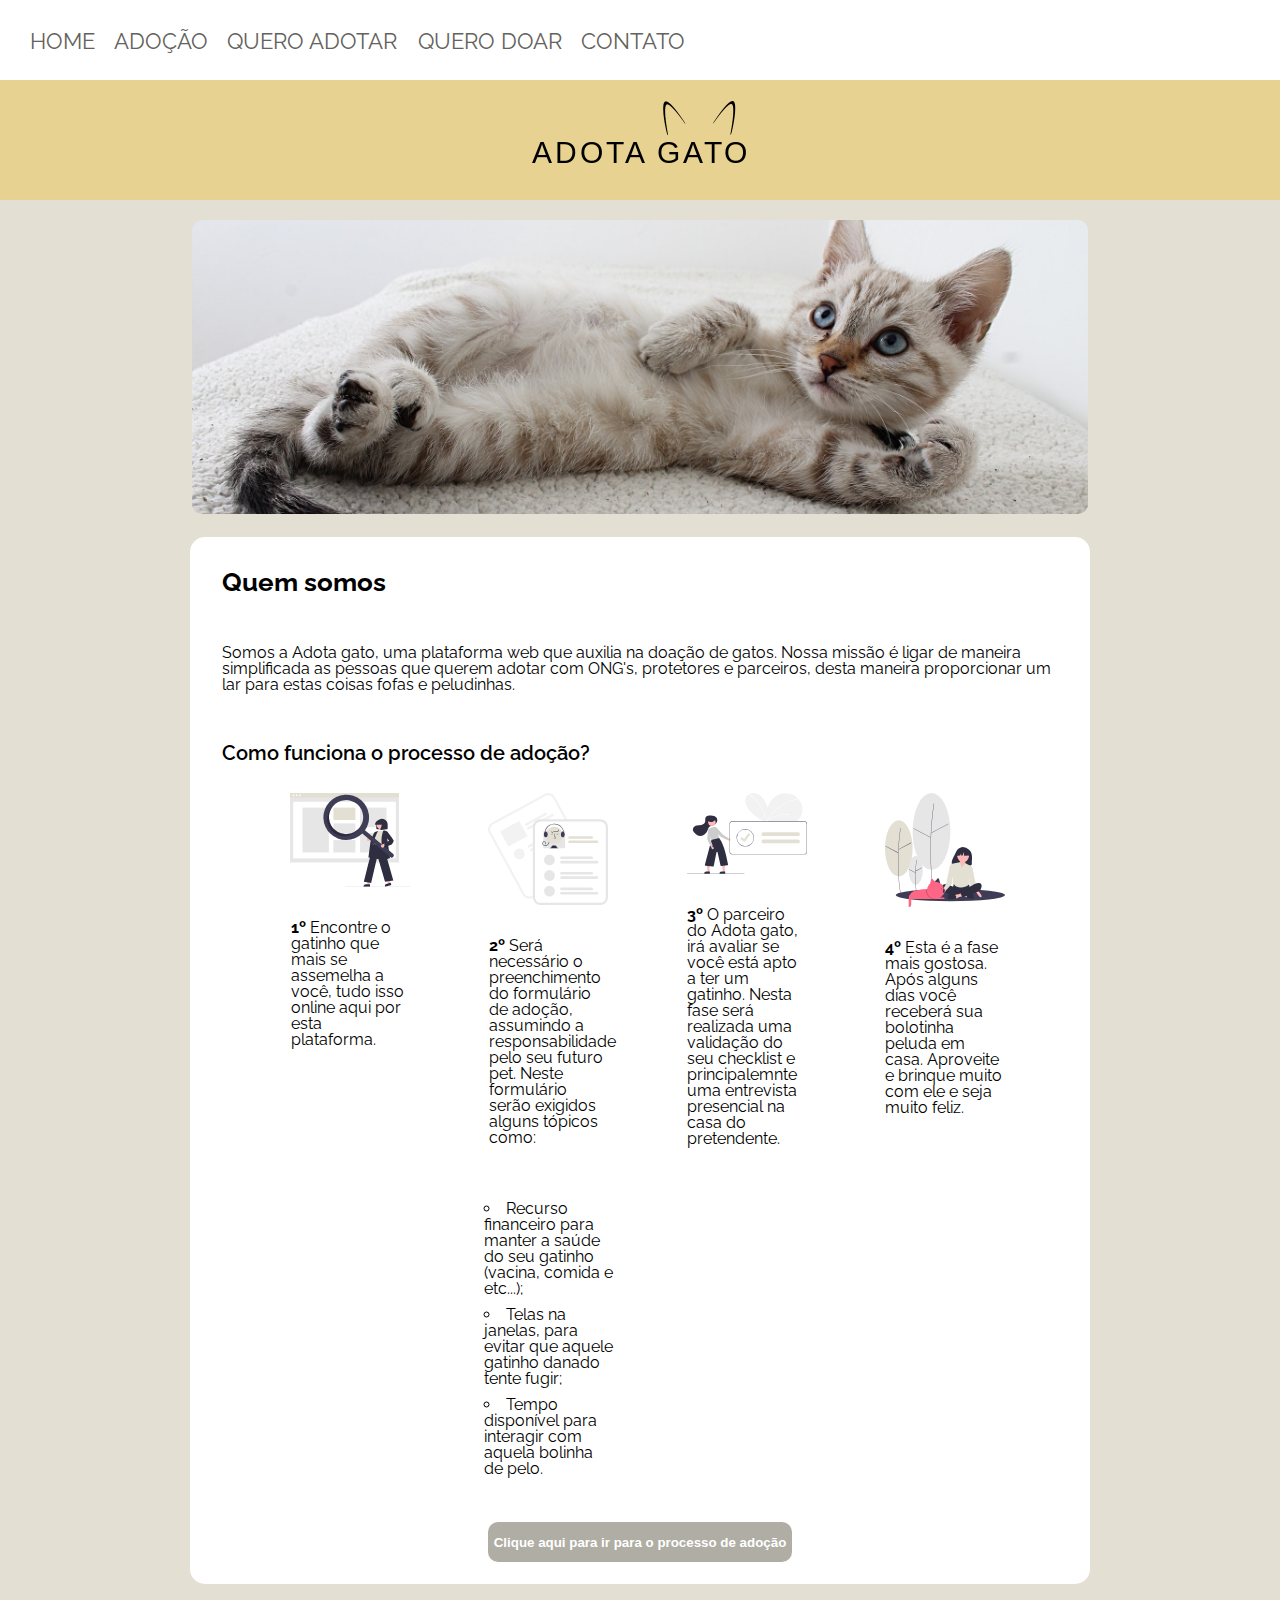
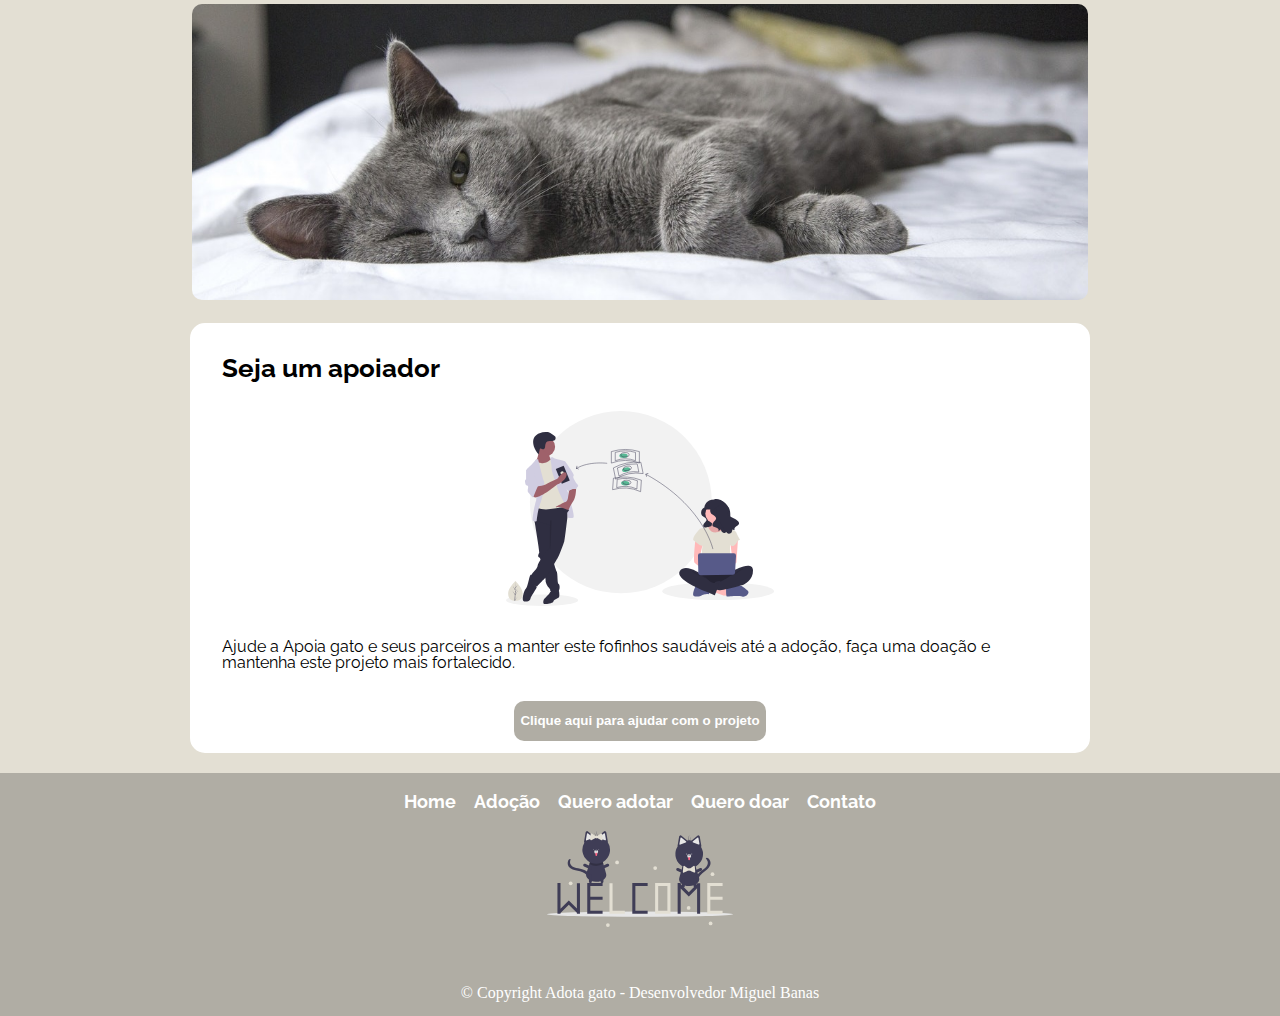
<file: index.html>
<!DOCTYPE html>
<html lang="pt-br">
  <head>
    <meta charset="UTF-8" />
    <meta http-equiv="X-UA-Compatible" content="IE=edge" />
    <meta name="viewport" content="width=device-width, initial-scale=1.0" />
    <link rel="stylesheet" href="basic.css" />
    <link rel="stylesheet" href="reset.css" />
    <link rel="stylesheet" href="principal.css" />
    <link rel="preconnect" href="https://fonts.googleapis.com" />
    <link rel="preconnect" href="https://fonts.gstatic.com" crossorigin />
    <link
      href="https://fonts.googleapis.com/css2?family=Raleway:ital,wght@0,100;0,200;0,300;0,400;0,500;0,600;0,700;0,800;0,900;1,100;1,200;1,300;1,400;1,500;1,600;1,700;1,800;1,900&display=swap"
      rel="stylesheet"
    />
    <link rel="shortcut icon" href="assets/icone.ico" type="image/x-icon">

    
    <title>Adota Gato</title>
  </head>
  <body>
    <div class="principal">
      <nav>
        <ul class="lista">
          <li class="lista-item"><a href="index.html">Home</a></li>
          <li class="lista-item"><a href="adocao.html">Adoção</a></li>
          <li class="lista-item">
            <a href="queroadotar.html">Quero adotar</a>
          </li>
          <li class="lista-item"><a href="querodoar.html">Quero doar</a></li>
          
          <li class="lista-item"><a href="contato.html">Contato</a></li>
        </ul>
      </nav>
      <header>
        <img src="assets/logo.png" alt="" />
      </header>

      <main>
        <img id="banner" src="assets/banner.jpg" alt="" />
        <div class="conteudo">
          <h2 class="conteudo-texto conteudo-titulo">Quem somos</h2>
          <p class="conteudo-texto">
            Somos a Adota gato, uma plataforma web que auxilia na doação de gatos. Nossa missão é ligar de maneira simplificada as pessoas que querem adotar com ONG's, protetores e parceiros, desta maneira proporcionar um lar para estas coisas fofas e peludinhas.
          </p>

          <h3 class="conteudo-texto conteudo-titulo-secundario">Como funciona o processo de adoção?</h3>
          <ul class="lista-processo">
              <li class="item">
                  <img class="processo" src="assets/busca.svg" alt="">
                <p class="conteudo-texto"><strong>1º</strong> Encontre o gatinho que mais se assemelha a você, tudo isso online aqui por esta plataforma.</p>
            </li>
            <li class="item">
                <img class="processo" src="assets/formulario.svg" alt="">
                <p class="conteudo-texto"><strong>2º</strong> Será necessário o preenchimento do formulário de adoção, assumindo a responsabilidade pelo seu futuro pet. Neste formulário serão exigidos alguns tópicos como:
                    <ul class="conteudo-texto-lista">
                        <li>Recurso financeiro para manter a saúde do seu gatinho (vacina, comida e etc...);</li>
                        <li>Telas na janelas, para evitar que aquele gatinho danado tente fugir;</li>
                        <li>Tempo disponível para interagir com aquela bolinha de pelo.</li>
                    </ul>
                </p>
            </li>
            <li class="item">
                <img class="processo" src="assets/checklist.svg" alt="">
                <p class="conteudo-texto"><strong>3º</strong> O parceiro do Adota gato, irá avaliar se você está apto a ter um gatinho. Nesta fase será realizada uma validação do seu checklist e principalemnte uma entrevista presencial na casa do pretendente.</p>
            </li>
            <li class="item">
                <img class="processo" src="assets/aproveite.svg" alt="">
                <p class="conteudo-texto"><strong>4º</strong> Esta é a fase mais gostosa. Após alguns dias você receberá sua bolotinha peluda em casa. Aproveite e brinque muito com ele e seja muito feliz.</p>
            </li >

          </ul>
          <button id="btn-adocao"><a id="link-adocao" href="queroadotar.html">Clique aqui para ir para o processo de adoção</a></button>
        </div>
        <img id="banner2" src="assets/banner2.jpg" alt="">

        <div class="conteudo2">
            <h2 class="conteudo-texto conteudo-titulo">Seja um apoiador</h2>
            <img id="apoiador" src="assets/apoiador.svg" alt="">
          <p class="conteudo-texto">
            Ajude a Apoia gato e seus parceiros a manter este fofinhos saudáveis até a adoção, faça uma doação e mantenha este projeto mais fortalecido.
          </p>
          <button id="ajuda-financeira" ><a href="https://www.paypal.com/br/home" target="_blank">Clique aqui para ajudar com o projeto</a></button>
        </div>
      </main>

      <footer>
         <ul class="rodape">
                          <li class="rodape-lista">
                 <ul>
                     <li><a href="index.html">Home</a></li>
                     <li><a href="adocao.html">Adoção</a></li>
                     <li><a href="queroadotar.html">Quero adotar</a></li>
                     <li><a href="querodoar.html">Quero doar</a></li>                    
                     <li><a href="contato.html">Contato</a></li>
                 </ul>
             </li>
             <li class="rodape-lista"> <img class="rodape-imagem" src="assets/rodape.svg" alt=""></li>
         </ul>
        <p>&copy; Copyright Adota gato - Desenvolvedor Miguel Banas</p>
      </footer>
    </div>
  </body>
</html>
</file>
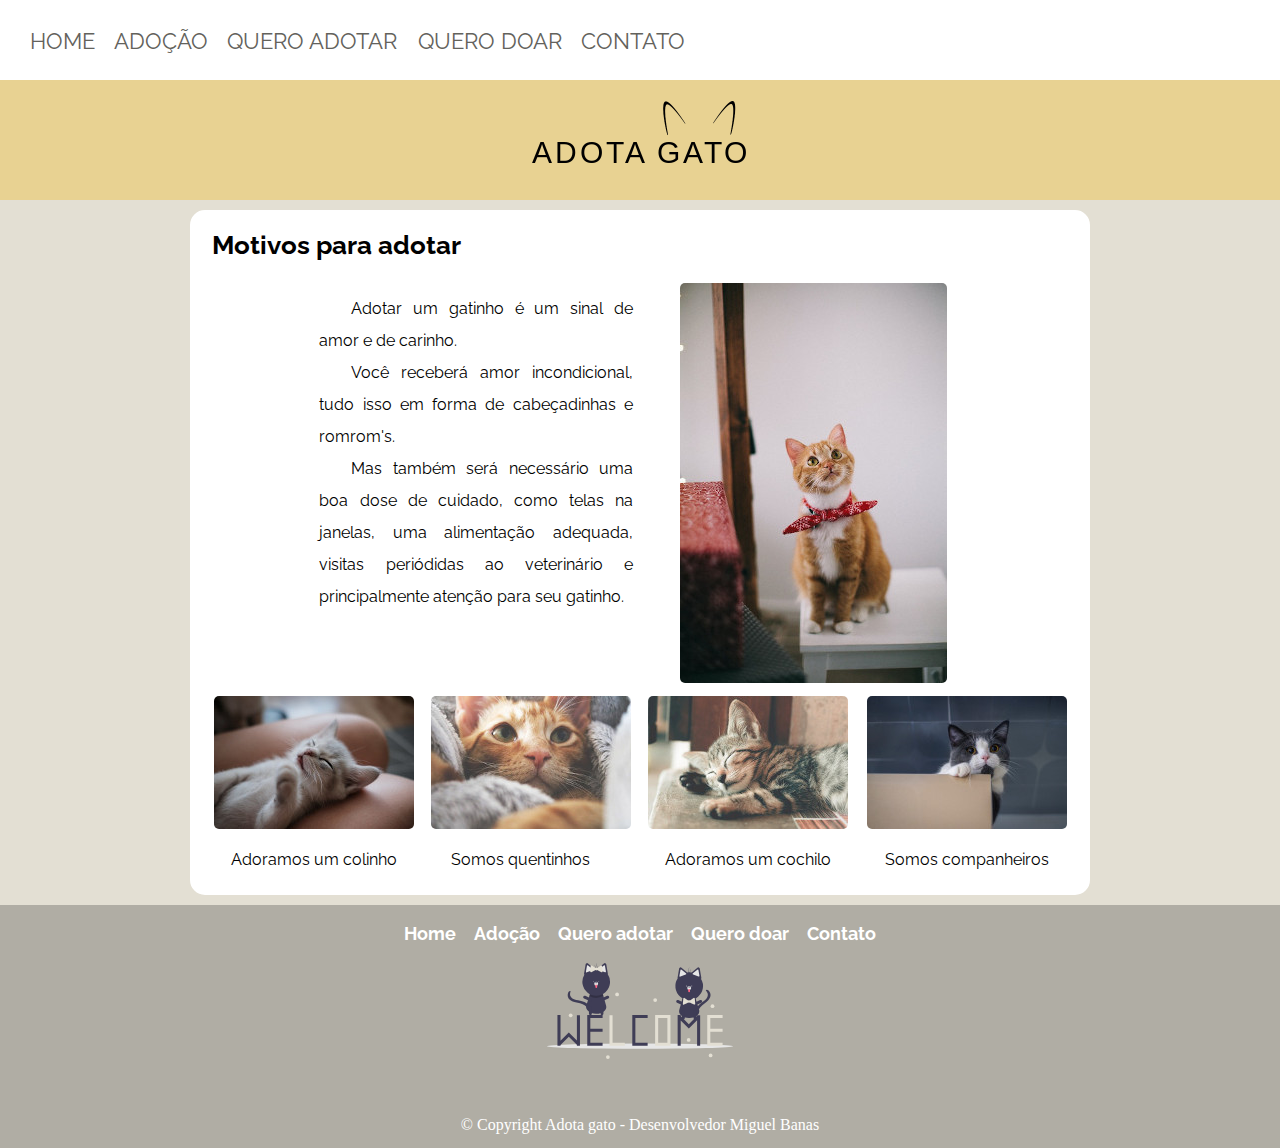
<file: adocao.html>
<!DOCTYPE html>
<html lang="pt-br">
  <head>
    <meta charset="UTF-8" />
    <meta http-equiv="X-UA-Compatible" content="IE=edge" />
    <meta name="viewport" content="width=device-width, initial-scale=1.0" />
    <link rel="stylesheet" href="basic.css" />
    <link rel="stylesheet" href="reset.css" />
    <link rel="stylesheet" href="adocao.css" />
    <link rel="preconnect" href="https://fonts.googleapis.com" />
    <link rel="preconnect" href="https://fonts.gstatic.com" crossorigin />
    <link
      href="https://fonts.googleapis.com/css2?family=Raleway:ital,wght@0,100;0,200;0,300;0,400;0,500;0,600;0,700;0,800;0,900;1,100;1,200;1,300;1,400;1,500;1,600;1,700;1,800;1,900&display=swap"
      rel="stylesheet"
    />
    <link rel="shortcut icon" href="assets/icone.ico" type="image/x-icon">
    <title>Adota Gato</title>
  </head>
  <body>
    <div class="principal">
      <nav>
        <ul class="lista">
          <li class="lista-item"><a href="index.html">Home</a></li>
          <li class="lista-item"><a href="adocao.html">Adoção</a></li>
          <li class="lista-item">
            <a href="queroadotar.html">Quero adotar</a>
          </li>
          <li class="lista-item"><a href="querodoar.html">Quero doar</a></li>
          
          <li class="lista-item"><a href="contato.html">Contato</a></li>
        </ul>
      </nav>
      <header>
        <img src="assets/logo.png" alt="" />
      </header>

      <main>
        <div class="conteudo">
          <h2 class="conteudo-texto conteudo-titulo">Motivos para adotar</h2>
          <div class="conteudo2">
            <ul>
              <li class="conteudo-texto2">
                <p>Adotar um gatinho é um sinal de amor e de carinho.</p> 
                <p>Você receberá amor incondicional, tudo isso em forma de cabeçadinhas e romrom's.</p>
              <p>Mas também será necessário uma boa dose de cuidado, como telas na janelas, uma alimentação adequada, visitas periódidas ao veterinário e principalmente atenção para seu gatinho. </p></li>
              <li><img src="assets/adocao5.jpg" alt=""></li>
            </ul>

          </div>
          <div class="conteudo1">
            <ul>
              <li>
                <img src="assets/adocao1.jpg" alt="">
                <p class="conteudo-texto">Adoramos um colinho</p>
              </li>
              <li>
                <img src="assets/adocao2.jpg" alt="">
                <p class="conteudo-texto">Somos quentinhos</p>
              </li>
              <li>
                <img src="assets/adocao3.jpg" alt="">
                <p class="conteudo-texto">Adoramos um cochilo</p>
              </li>
              <li>
                <img src="assets/adocao4.jpg" alt="">
                <p class="conteudo-texto">Somos companheiros</p>
              </li>
              
            </ul>
          </div>
          
        </div>
      </main>

      <footer>
        <ul class="rodape">
                         <li class="rodape-lista">
                <ul>
                    <li><a href="index.html">Home</a></li>
                    <li><a href="adocao.html">Adoção</a></li>
                    <li><a href="queroadotar.html">Quero adotar</a></li>
                    <li><a href="querodoar.html">Quero doar</a></li>
                    
                    <li><a href="contato.html">Contato</a></li>
                </ul>
            </li>
            <li class="rodape-lista"> <img class="rodape-imagem" src="assets/rodape.svg" alt=""></li>
        </ul>
       <p>&copy; Copyright Adota gato - Desenvolvedor Miguel Banas</p>
     </footer>
    </div>
  </body>
</html>
</file>
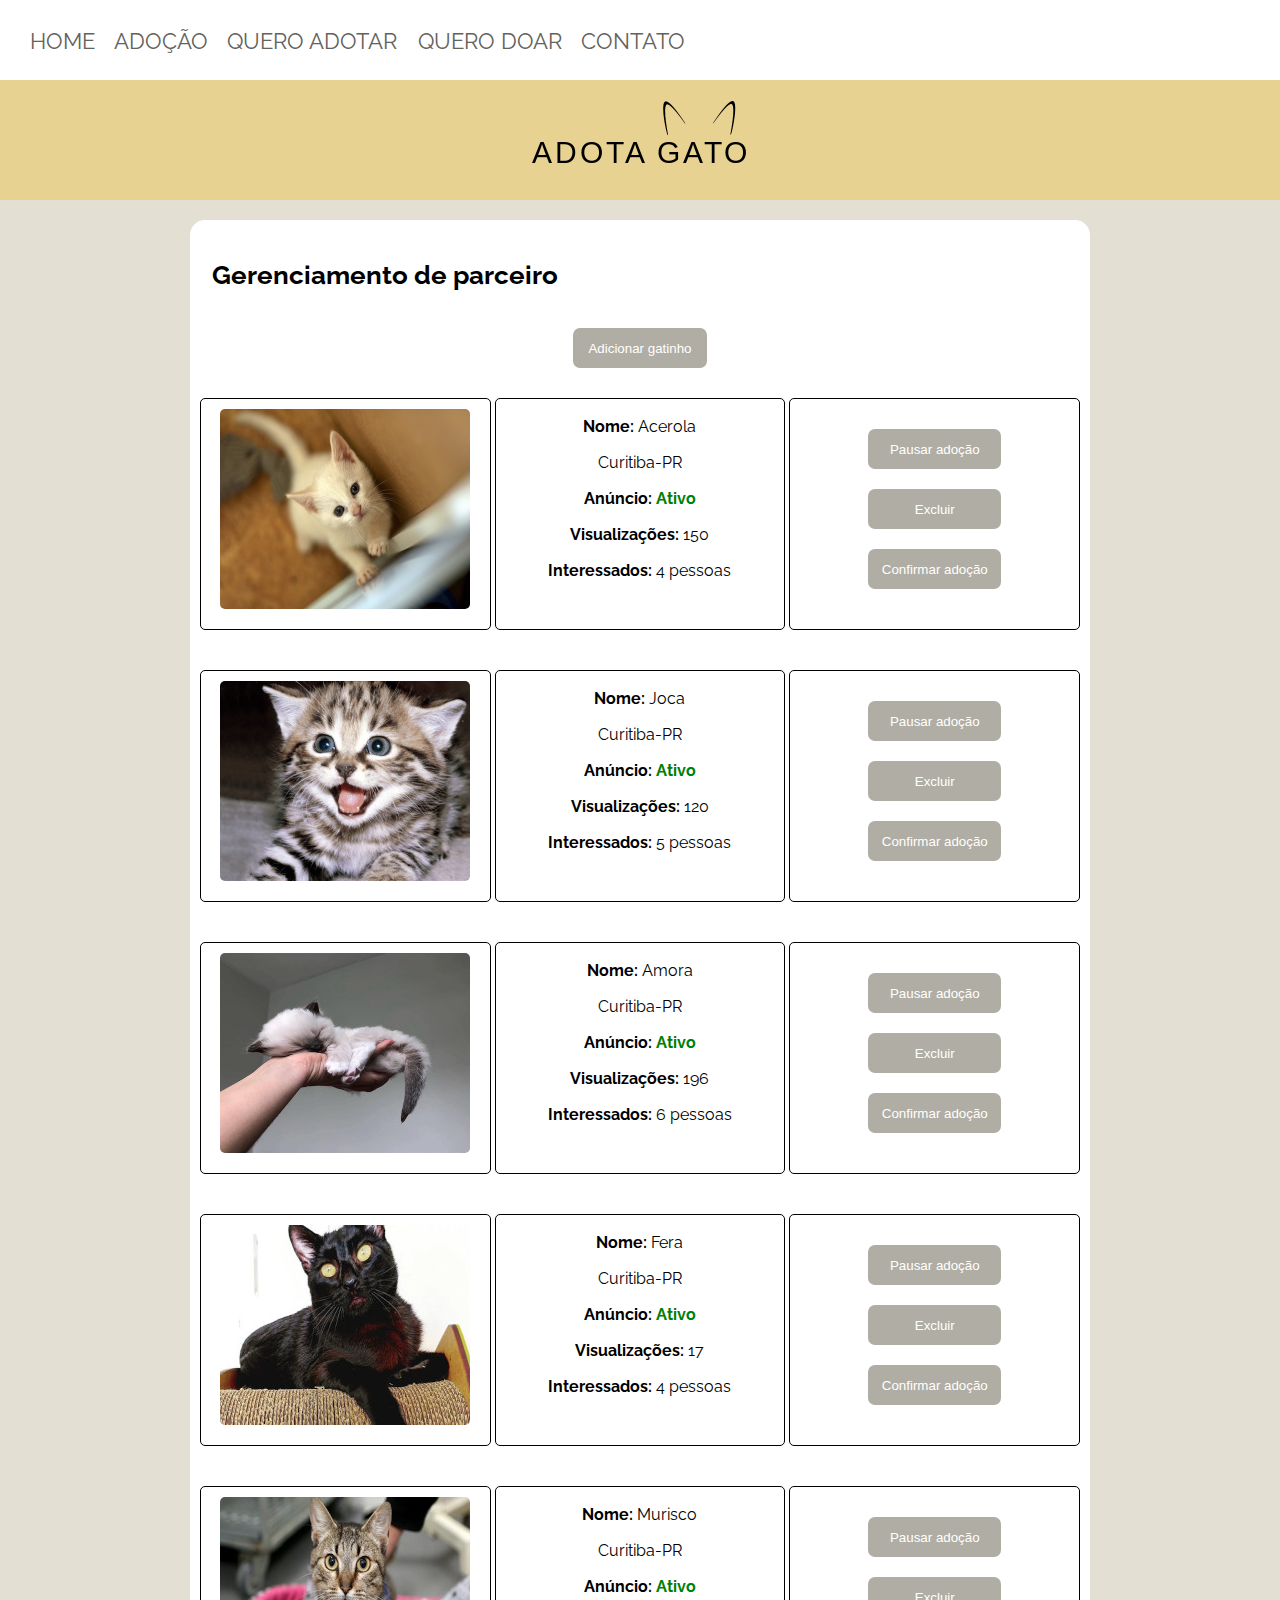
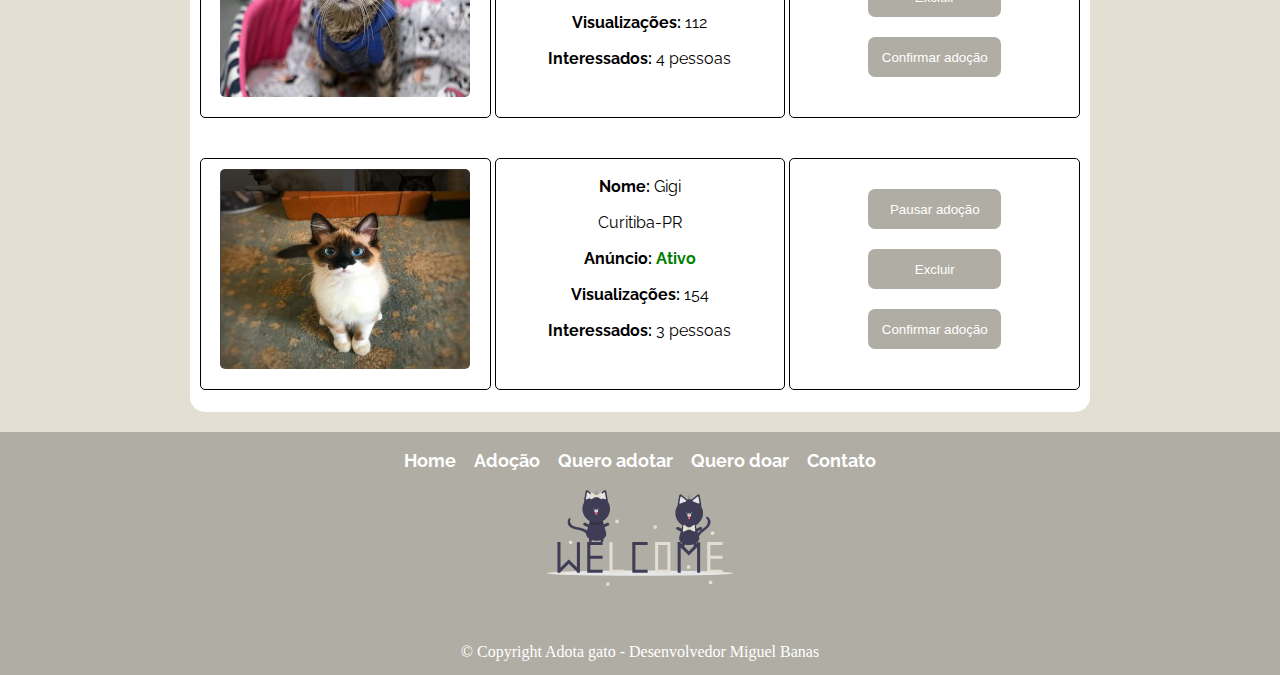
<file: cadastro.html>
<!DOCTYPE html>
<html lang="pt-br">
  <head>
    <meta charset="UTF-8" />
    <meta http-equiv="X-UA-Compatible" content="IE=edge" />
    <meta name="viewport" content="width=device-width, initial-scale=1.0" />
    <link rel="stylesheet" href="basic.css" />
    <link rel="stylesheet" href="reset.css" />
    <link rel="stylesheet" href="cadastro.css" />
    <link rel="preconnect" href="https://fonts.googleapis.com" />
    <link rel="preconnect" href="https://fonts.gstatic.com" crossorigin />
    <link
      href="https://fonts.googleapis.com/css2?family=Raleway:ital,wght@0,100;0,200;0,300;0,400;0,500;0,600;0,700;0,800;0,900;1,100;1,200;1,300;1,400;1,500;1,600;1,700;1,800;1,900&display=swap"
      rel="stylesheet"
    />
    <link rel="shortcut icon" href="assets/icone.ico" type="image/x-icon">
    <title>Adota Gato</title>
  </head>
  <body>
    <div class="principal">
      <nav>
        <ul class="lista">
          <li class="lista-item"><a href="index.html">Home</a></li>
          <li class="lista-item"><a href="adocao.html">Adoção</a></li>
          <li class="lista-item">
            <a href="queroadotar.html">Quero adotar</a>
          </li>
          <li class="lista-item"><a href="querodoar.html">Quero doar</a></li>
          
          <li class="lista-item"><a href="contato.html">Contato</a></li>
        </ul>
      </nav>
      <header>
        <img src="assets/logo.png" alt="" />
      </header>

      <main>
        <div class="conteudo">
            <h2 class="conteudo-texto conteudo-titulo">Gerenciamento de parceiro</h2>
            <section class="dados-gatinhos">
                <button>Adicionar gatinho</button>
                <ul>
                    <li><img src="assets/gatinhos/1.jpg" alt=""></li>
                    <li> <p class="dados-texto"><strong>Nome:</strong> Acerola</p>
                        <p class="dados-texto">Curitiba-PR</p>
                    <p class="dados-texto"><strong>Anúncio:</strong> <strong class="ativo">Ativo</strong></p>
                    <p class="dados-texto"><strong>Visualizações:</strong> 150</p>
                    <p class="dados-texto"><strong>Interessados:</strong> 4 pessoas</p>
                </li>
                    
                    <li>
                        <button>Pausar adoção</button>
                        <button>Excluir</button>
                        <button>Confirmar adoção</button>
                    </li>
                </ul>
                <ul>
                    <li><img src="assets/gatinhos/2.jpg" alt=""></li>
                    <li> <p class="dados-texto"><strong>Nome:</strong> Joca</p>
                        <p class="dados-texto">Curitiba-PR</p>
                    <p class="dados-texto"><strong>Anúncio:</strong> <strong class="ativo">Ativo</strong></p>
                    <p class="dados-texto"><strong>Visualizações:</strong> 120</p>
                    <p class="dados-texto"><strong>Interessados:</strong> 5 pessoas</p>
                </li>
                    
                    <li>
                        <button>Pausar adoção</button>
                        <button>Excluir</button>
                        <button>Confirmar adoção</button>
                    </li>
                </ul>
                <ul>
                    <li><img src="assets/gatinhos/3.png" alt=""></li>
                    <li> <p class="dados-texto"><strong>Nome:</strong> Amora</p>
                        <p class="dados-texto">Curitiba-PR</p>
                    <p class="dados-texto"><strong>Anúncio:</strong> <strong class="ativo">Ativo</strong></p>
                    <p class="dados-texto"><strong>Visualizações:</strong> 196</p>
                    <p class="dados-texto"><strong>Interessados:</strong> 6 pessoas</p>
                </li>
                    
                    <li>
                        <button>Pausar adoção</button>
                        <button>Excluir</button>
                        <button>Confirmar adoção</button>
                    </li>
                </ul>
                <ul>
                    <li><img src="assets/gatinhos/4.jpg" alt=""></li>
                    <li> <p class="dados-texto"><strong>Nome:</strong> Fera</p>
                        <p class="dados-texto">Curitiba-PR</p>
                    <p class="dados-texto"><strong>Anúncio:</strong> <strong class="ativo">Ativo</strong></p>
                    <p class="dados-texto"><strong>Visualizações:</strong> 17</p>
                    <p class="dados-texto"><strong>Interessados:</strong> 4 pessoas</p>
                </li>
                    
                    <li>
                        <button>Pausar adoção</button>
                        <button>Excluir</button>
                        <button>Confirmar adoção</button>
                    </li>
                </ul>
                <ul>
                    <li><img src="assets/gatinhos/5.jpg" alt=""></li>
                    <li> <p class="dados-texto"><strong>Nome:</strong> Murisco</p>
                        <p class="dados-texto">Curitiba-PR</p>
                    <p class="dados-texto"><strong>Anúncio:</strong> <strong class="ativo">Ativo</strong></p>
                    <p class="dados-texto"><strong>Visualizações:</strong> 112</p>
                    <p class="dados-texto"><strong>Interessados:</strong> 4 pessoas</p>
                </li>
                    
                    <li>
                        <button>Pausar adoção</button>
                        <button>Excluir</button>
                        <button>Confirmar adoção</button>
                    </li>
                </ul>
                <ul>
                    <li><img src="assets/gatinhos/6.jpg" alt=""></li>
                    <li> <p class="dados-texto"><strong>Nome:</strong> Gigi</p>
                        <p class="dados-texto">Curitiba-PR</p>
                    <p class="dados-texto"><strong>Anúncio:</strong> <strong class="ativo">Ativo</strong></p>
                    <p class="dados-texto"><strong>Visualizações:</strong> 154</p>
                    <p class="dados-texto"><strong>Interessados:</strong> 3 pessoas</p>
                </li>
                    
                    <li>
                        <button>Pausar adoção</button>
                        <button>Excluir</button>
                        <button>Confirmar adoção</button>
                    </li>
                </ul>
            </section>
          
        </div>
      </main>

      <footer>
        <ul class="rodape">
                         <li class="rodape-lista">
                <ul>
                    <li><a href="index.html">Home</a></li>
                    <li><a href="adocao.html">Adoção</a></li>
                    <li><a href="queroadotar.html">Quero adotar</a></li>
                    <li><a href="querodoar.html">Quero doar</a></li>
                    
                    <li><a href="contato.html">Contato</a></li>
                </ul>
            </li>
            <li class="rodape-lista"> <img class="rodape-imagem" src="assets/rodape.svg" alt=""></li>
        </ul>
       <p>&copy; Copyright Adota gato - Desenvolvedor Miguel Banas</p>
     </footer>
    </div>
  </body>
</html>
</file>
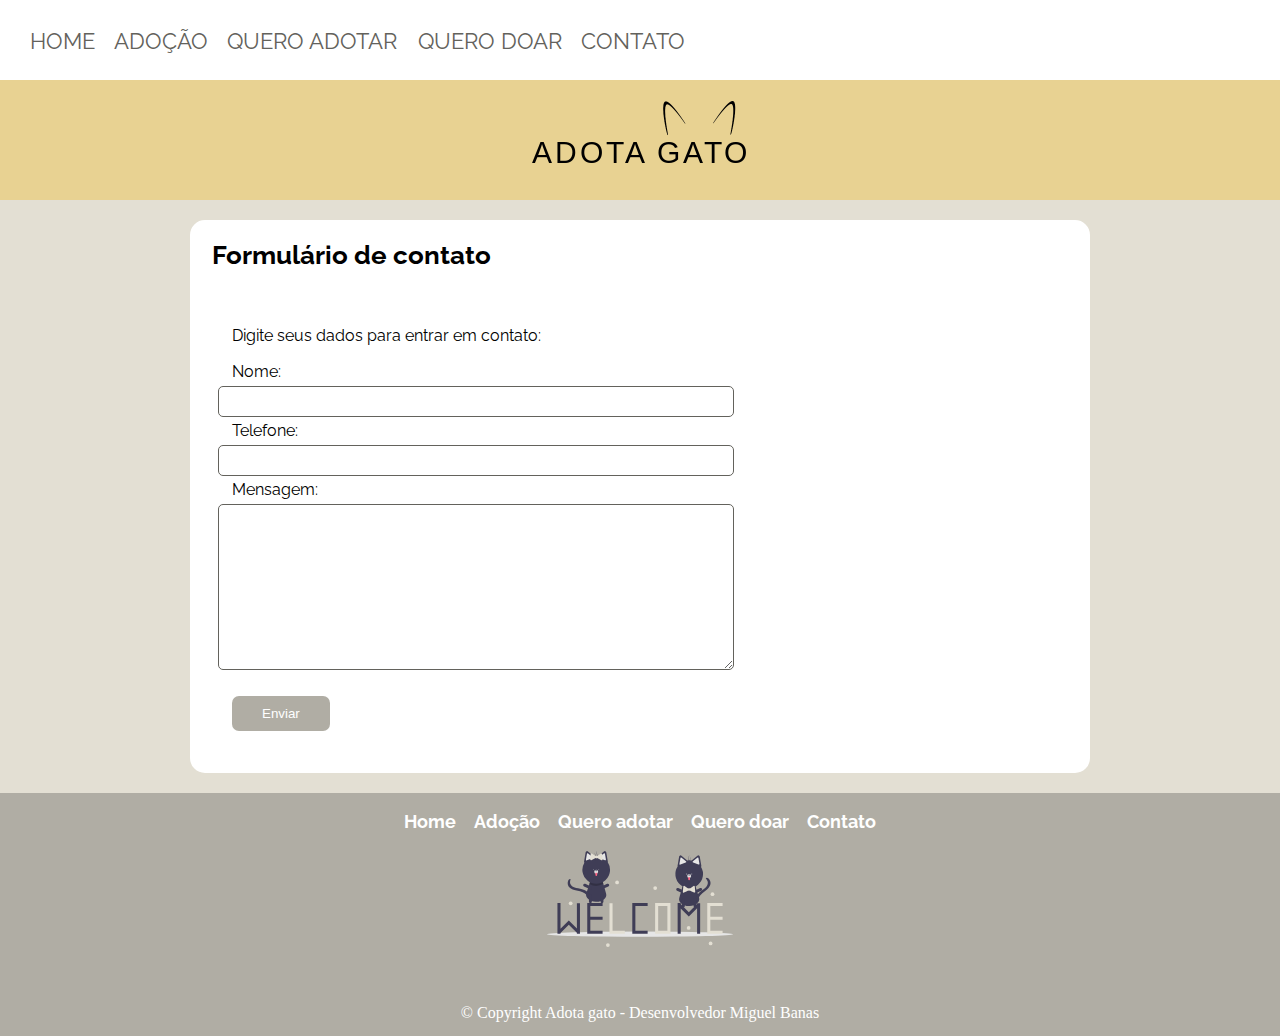
<file: contato.html>
<!DOCTYPE html>
<html lang="pt-br">
  <head>
    <meta charset="UTF-8" />
    <meta http-equiv="X-UA-Compatible" content="IE=edge" />
    <meta name="viewport" content="width=device-width, initial-scale=1.0" />
    <link rel="stylesheet" href="basic.css" />
    <link rel="stylesheet" href="reset.css" />
    <link rel="stylesheet" href="contato.css" />
    <link rel="preconnect" href="https://fonts.googleapis.com" />
    <link rel="preconnect" href="https://fonts.gstatic.com" crossorigin />
    <link
      href="https://fonts.googleapis.com/css2?family=Raleway:ital,wght@0,100;0,200;0,300;0,400;0,500;0,600;0,700;0,800;0,900;1,100;1,200;1,300;1,400;1,500;1,600;1,700;1,800;1,900&display=swap"
      rel="stylesheet"
    />
    <link rel="shortcut icon" href="assets/icone.ico" type="image/x-icon">
    <title>Adota Gato</title>
  </head>
  <body>
    <div class="principal">
      <nav>
        <ul class="lista">
          <li class="lista-item"><a href="index.html">Home</a></li>
          <li class="lista-item"><a href="adocao.html">Adoção</a></li>
          <li class="lista-item">
            <a href="queroadotar.html">Quero adotar</a>
          </li>
          <li class="lista-item"><a href="querodoar.html">Quero doar</a></li>
          
          <li class="lista-item"><a href="contato.html">Contato</a></li>
        </ul>
      </nav>
      <header>
        <img src="assets/logo.png" alt="" />
      </header>

      <main>
        <div class="conteudo">
          <h2 class="conteudo-texto conteudo-titulo">Formulário de contato</h2>
          <form action="">
            <fieldset>
              <legend class="conteudo-texto"> Digite seus dados para entrar em contato:</legend>
              <label class="conteudo-texto" for="nome">Nome:</label>
              <input class="input-contato" type="text" name="" id="nome" required>
              <label class="conteudo-texto" for="telefone">Telefone:</label>
              <input class="input-contato" type="tel" name="" id="telefone" required>
              <label class="conteudo-texto" for="texto">Mensagem:</label><textarea class="input-contato" name="" id="texto"  cols="30" rows="10" required></textarea>

            </fieldset>
            <input type="submit" value="Enviar" id="enviar"> 
          </form>
        </div>
      </main>

      <footer>
        <ul class="rodape">
                         <li class="rodape-lista">
                <ul>
                    <li><a href="index.html">Home</a></li>
                    <li><a href="adocao.html">Adoção</a></li>
                    <li><a href="queroadotar.html">Quero adotar</a></li>
                    <li><a href="querodoar.html">Quero doar</a></li>
                    
                    <li><a href="contato.html">Contato</a></li>
                </ul>
            </li>
            <li class="rodape-lista"> <img class="rodape-imagem" src="assets/rodape.svg" alt=""></li>
        </ul>
       <p>&copy; Copyright Adota gato - Desenvolvedor Miguel Banas</p>
     </footer>
    </div>

    <script src="contato.js"></script>
  </body>
</html>
</file>
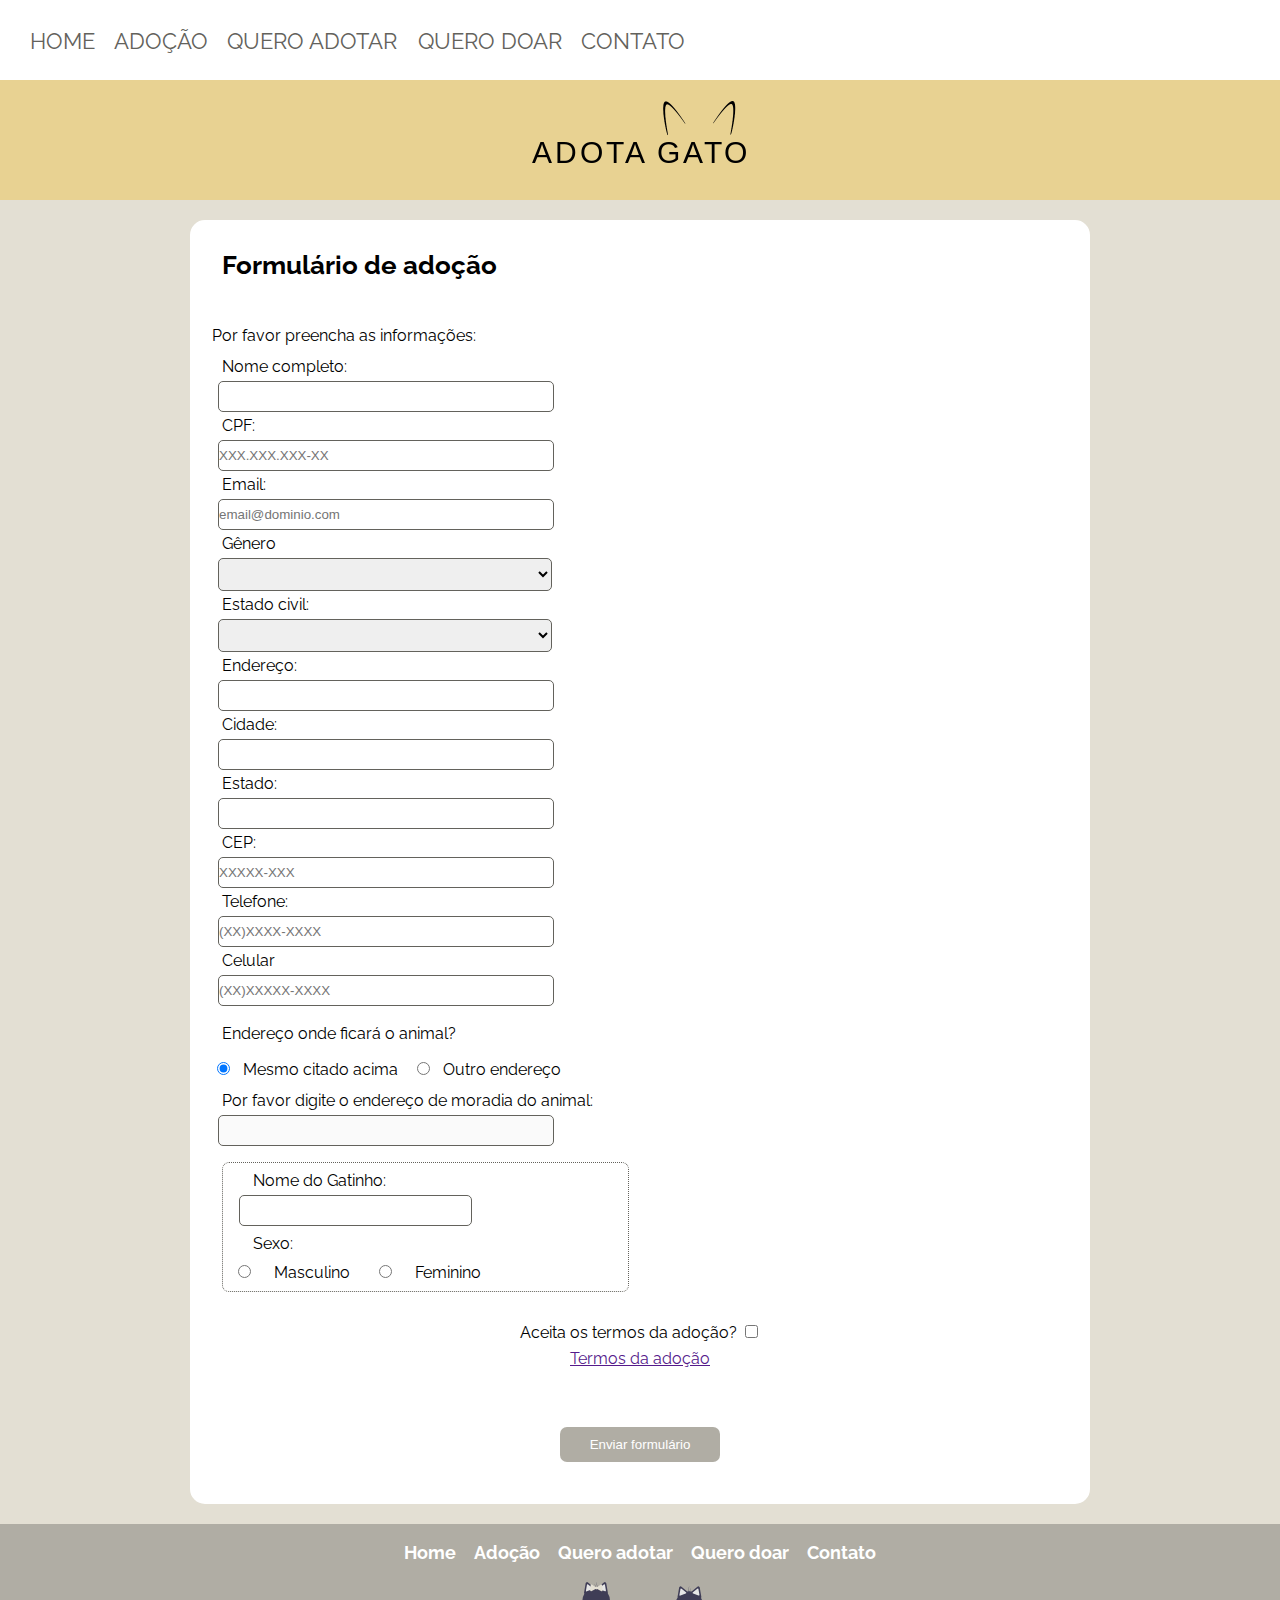
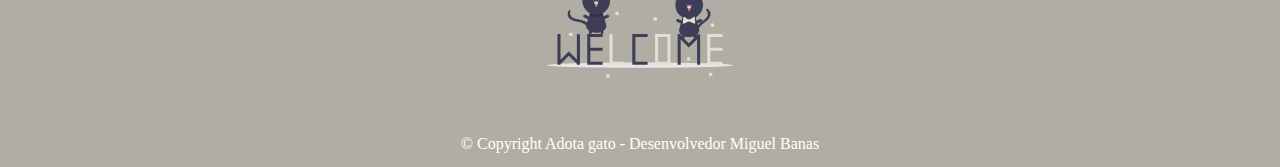
<file: interesse.html>
<!DOCTYPE html>
<html lang="pt-br">
  <head>
    <meta charset="UTF-8" />
    <meta http-equiv="X-UA-Compatible" content="IE=edge" />
    <meta name="viewport" content="width=device-width, initial-scale=1.0" />
    <link rel="stylesheet" href="basic.css" />
    <link rel="stylesheet" href="reset.css" />
    <link rel="stylesheet" href="interesse.css" />
    <link rel="preconnect" href="https://fonts.googleapis.com" />
    <link rel="preconnect" href="https://fonts.gstatic.com" crossorigin />
    <link
      href="https://fonts.googleapis.com/css2?family=Raleway:ital,wght@0,100;0,200;0,300;0,400;0,500;0,600;0,700;0,800;0,900;1,100;1,200;1,300;1,400;1,500;1,600;1,700;1,800;1,900&display=swap"
      rel="stylesheet"
    />
    <link rel="shortcut icon" href="assets/icone.ico" type="image/x-icon" />
    <title>Adota Gato</title>
  </head>
  <body>
    <div class="principal">
      <nav>
        <ul class="lista">
          <li class="lista-item"><a href="index.html">Home</a></li>
          <li class="lista-item"><a href="adocao.html">Adoção</a></li>
          <li class="lista-item">
            <a href="queroadotar.html">Quero adotar</a>
          </li>
          <li class="lista-item"><a href="querodoar.html">Quero doar</a></li>
         
          <li class="lista-item"><a href="contato.html">Contato</a></li>
        </ul>
      </nav>
      <header>
        <img src="assets/logo.png" alt="" />
      </header>

      <main>
        <div class="conteudo">
          <h2 class="conteudo-texto conteudo-titulo">Formulário de adoção</h2>
          <form action="">
            <fieldset class="pessoal">
              <legend>Por favor preencha as informações:</legend>
              <label for="nome">Nome completo:</label
              ><input type="text" name="" id="nome" class="pessoal-input" required/>
              <label for="cpf">CPF:</label
              ><input type="text" required name="" id="cpf" class="pessoal-input" placeholder="XXX.XXX.XXX-XX"/>
              <label for="email">Email:</label
              ><input required type="email" name="" id="email" class="pessoal-input" placeholder="email@dominio.com">
              <label for="genero">Gênero</label
              ><select required name="" id="genero" class="pessoal-input">
                <option value=" "></option>
                <option value="feminino">Feminino</option>
                <option value="masculino">Masculino</option>
                <option value="nao-binario">Não binário</option>
              </select>
              <label for="civil">Estado civil:</label
              ><select required class="pessoal-input" name="" id="civil">
                <option value=" "></option>
                <option value="casado">Casado</option>
                <option value="solteiro">Solteiro</option>
              </select>
              <label for="endereco">Endereço:</label
              ><input required type="text" name="" id="endereco" class="pessoal-input" />
              <label for="cidade">Cidade:</label
              ><input required type="text" name="" id="cidade" class="pessoal-input" />
              <label for="estado">Estado:</label
              ><input required type="text" name="" id="estado" class="pessoal-input"/>
              <label for="cep">CEP:</label
              ><input required type="text" name="" id="cep" class="pessoal-input" placeholder="XXXXX-XXX"/>
              <label for="telefone">Telefone:</label
              ><input required type="tel" name="" id="telefone" class="pessoal-input" placeholder="(XX)XXXX-XXXX"/>
              <label for="celular">Celular</label
              ><input required type="tel" name="" id="celular" class="pessoal-input" placeholder="(XX)XXXXX-XXXX"/>
              <p class="radio">Endereço onde ficará o animal?</p>
              <input required type="radio" name="end-moradia" id="mesmo" class="radio" checked /><label
                for="mesmo"
                >Mesmo citado acima</label
              >
              <input type="radio" name="end-moradia" id="outro" class="radio"/><label
                for="outro"
                >Outro endereço</label
              >
              
              <label class="label-outro" for="outro-endereco"
                >Por favor digite o endereço de moradia do animal:</label
              ><input
                type="text"
                name=""
                id="outro-endereco"
                class="pessoal-input"
                disabled
              />
            </fieldset>
            <fieldset class="animal">
              <label for="nome-animal">Nome do Gatinho:</label
              ><input required type="text" name="" id="nome-animal" class="animal-input"/>
              <p>Sexo:</p>
              <input required type="radio" name="sexo" id="masculino" /><label
                for="masculino"
                >Masculino</label
              >
              <input required type="radio" name="sexo" id="feminino" /><label
                for="feminino"
                >Feminino</label
              >
            </fieldset>
            <fieldset class="aceita">
              <a href="">Termos da adoção</a>
              <legend>
                Aceita os termos da adoção?
                <input required type="checkbox" name="" id="aceita-adocao" />
              </legend>
            </fieldset>
            <div class="enviar">
              <input class="btn-enviar" type="submit" value="Enviar formulário" id="enviar">
                        </form>
            </div>
        </div>
      </main>

      <footer>
        <ul class="rodape">
          <li class="rodape-lista">
            <ul>
              <li><a href="index.html">Home</a></li>
              <li><a href="adocao.html">Adoção</a></li>
              <li><a href="queroadotar.html">Quero adotar</a></li>
              <li><a href="querodoar.html">Quero doar</a></li>
              
              <li><a href="contato.html">Contato</a></li>
            </ul>
          </li>
          <li class="rodape-lista">
            <img class="rodape-imagem" src="assets/rodape.svg" alt="" />
          </li>
        </ul>
        <p>&copy; Copyright Adota gato - Desenvolvedor Miguel Banas</p>
      </footer>

      <script src="interesse.js"></script>
    </div>
  </body>
</html>
</file>
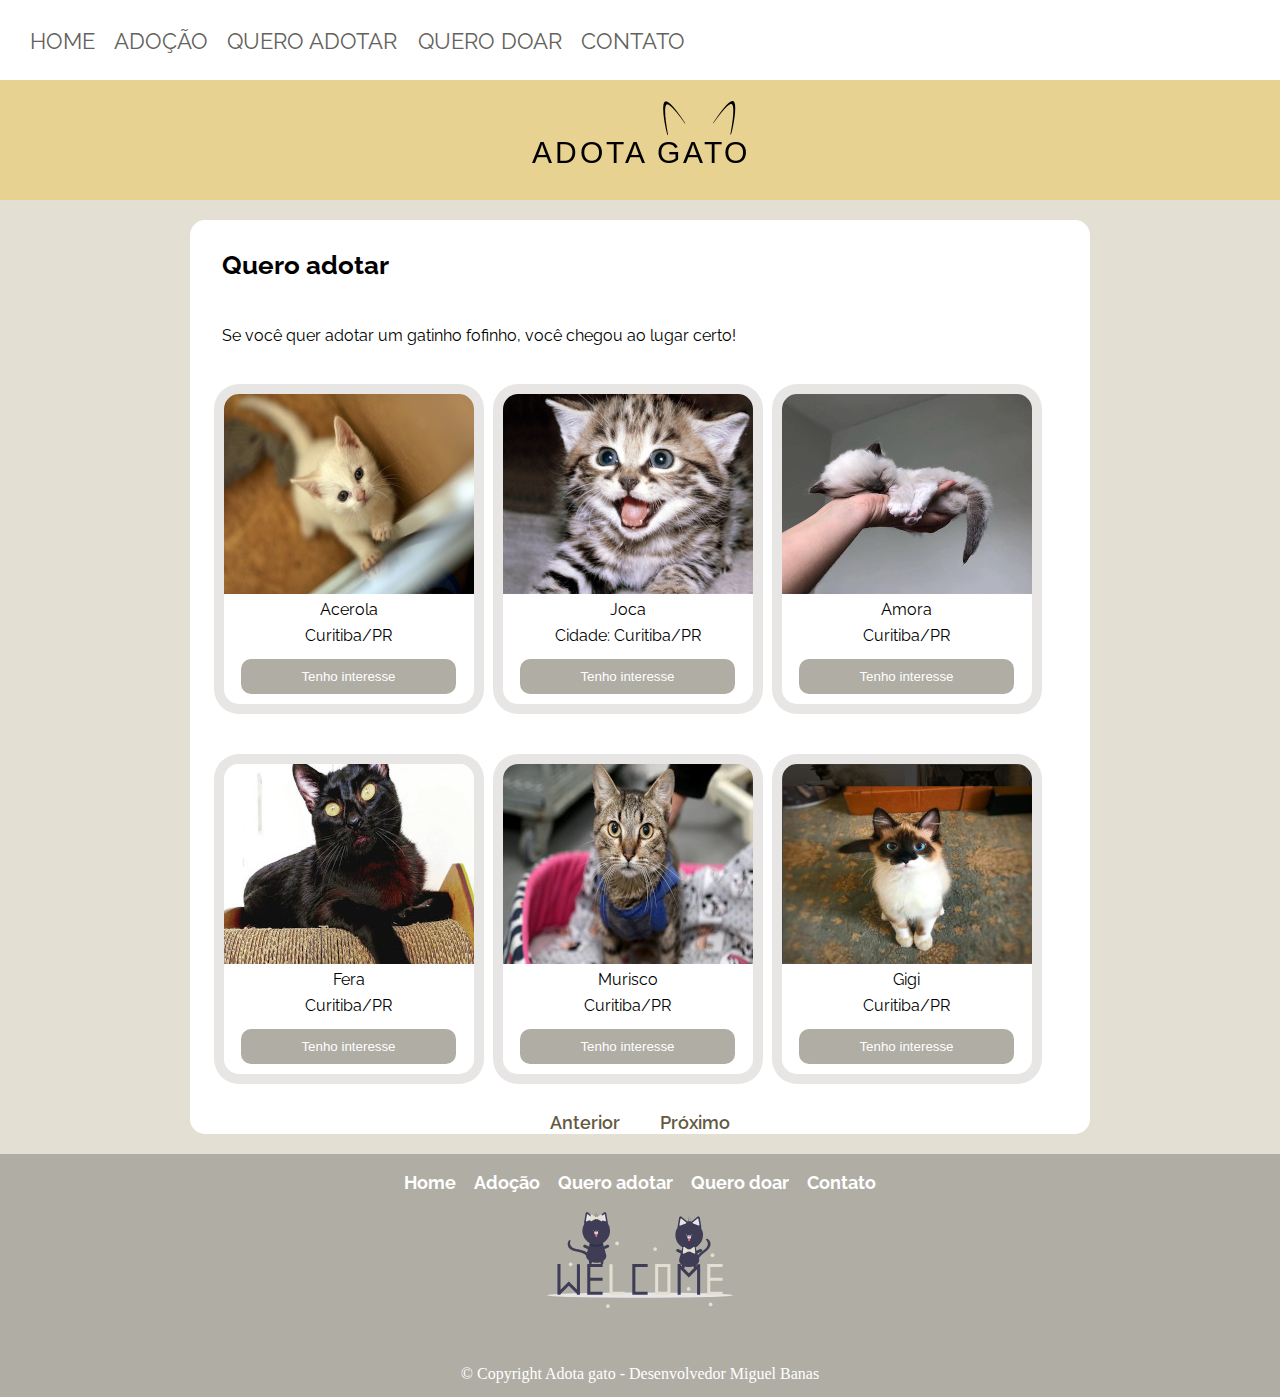
<file: queroadotar.html>
<!DOCTYPE html>
<html lang="pt-br">
  <head>
    <meta charset="UTF-8" />
    <meta http-equiv="X-UA-Compatible" content="IE=edge" />
    <meta name="viewport" content="width=device-width, initial-scale=1.0" />
    <link rel="stylesheet" href="basic.css" />
    <link rel="stylesheet" href="reset.css" />
    <link rel="stylesheet" href="queroadotar.css" />
    <link rel="preconnect" href="https://fonts.googleapis.com" />
    <link rel="preconnect" href="https://fonts.gstatic.com" crossorigin />
    <link
      href="https://fonts.googleapis.com/css2?family=Raleway:ital,wght@0,100;0,200;0,300;0,400;0,500;0,600;0,700;0,800;0,900;1,100;1,200;1,300;1,400;1,500;1,600;1,700;1,800;1,900&display=swap"
      rel="stylesheet"
    />
    <link rel="shortcut icon" href="assets/icone.ico" type="image/x-icon" />
    <title>Adota Gato</title>
  </head>
  <body>
    <div class="principal">
      <nav>
        <ul class="lista">
          <li class="lista-item"><a href="index.html">Home</a></li>
          <li class="lista-item"><a href="adocao.html">Adoção</a></li>
          <li class="lista-item">
            <a href="queroadotar.html">Quero adotar</a>
          </li>
          <li class="lista-item"><a href="querodoar.html">Quero doar</a></li>
         
          <li class="lista-item"><a href="contato.html">Contato</a></li>
        </ul>
      </nav>
      <header>
        <img src="assets/logo.png" alt="" />
      </header>

      <main>
        <div class="conteudo">
          <h2 class="conteudo-texto conteudo-titulo">Quero adotar</h2>
          <p class="conteudo-texto">
            Se você quer adotar um gatinho fofinho, você chegou ao lugar certo!
          </p>
          <ul class="lista-gato">
            <li>
              <img src="assets/gatinhos/1.jpg" alt="">
              <p> Acerola</p>
              <p> Curitiba/PR</p>
              <button><a href="interesse.html">Tenho interesse</a></button>
            </li>
            <li>
              <img src="assets/gatinhos/2.jpg" alt="">
              <p>Joca</p>
              <p>Cidade: Curitiba/PR</p>
              <button><a href="interesse.html">Tenho interesse</a></button>
            </li>
            <li>
              <img src="assets/gatinhos/3.png" alt="">
              <p>Amora</p>
              <p>Curitiba/PR</p>
              <button><a href="interesse.html">Tenho interesse</a></button>
            </li>
          </ul>
          <ul class="lista-gato">
            <li>
              <img src="assets/gatinhos/4.jpg" alt="">
              <p>Fera</p>
              
                <p>Curitiba/PR</p>
              
              <button><a href="interesse.html">Tenho interesse</a></button>
            </li>
            <li>
              <img src="assets/gatinhos/5.jpg" alt="">
              <p> Murisco</p>
              <p>Curitiba/PR</p>
              <button><a href="interesse.html">Tenho interesse</a></button>
            </li>
            <li>
              <img src="assets/gatinhos/6.jpg" alt="">
              <p>Gigi</p>
              <p>Curitiba/PR</p>
              <button><a href="interesse.html">Tenho interesse</a></button>
            </li>
          </ul> 
          <p><a href="" class="ant-prox">Anterior</a><a class="ant-prox" href="">Próximo</a></p>
        </div>
        
      </main>

      <footer>
        <ul class="rodape">
          <li class="rodape-lista">
            <ul>
              <li><a href="index.html">Home</a></li>
              <li><a href="adocao.html">Adoção</a></li>
              <li><a href="queroadotar.html">Quero adotar</a></li>
              <li><a href="querodoar.html">Quero doar</a></li>
              <li><a href="contato.html">Contato</a></li>
            </ul>
          </li>
          <li class="rodape-lista">
            <img class="rodape-imagem" src="assets/rodape.svg" alt="" />
          </li>
        </ul>
        <p>&copy; Copyright Adota gato - Desenvolvedor Miguel Banas</p>
      </footer>
    </div>
  </body>
</html>
</file>
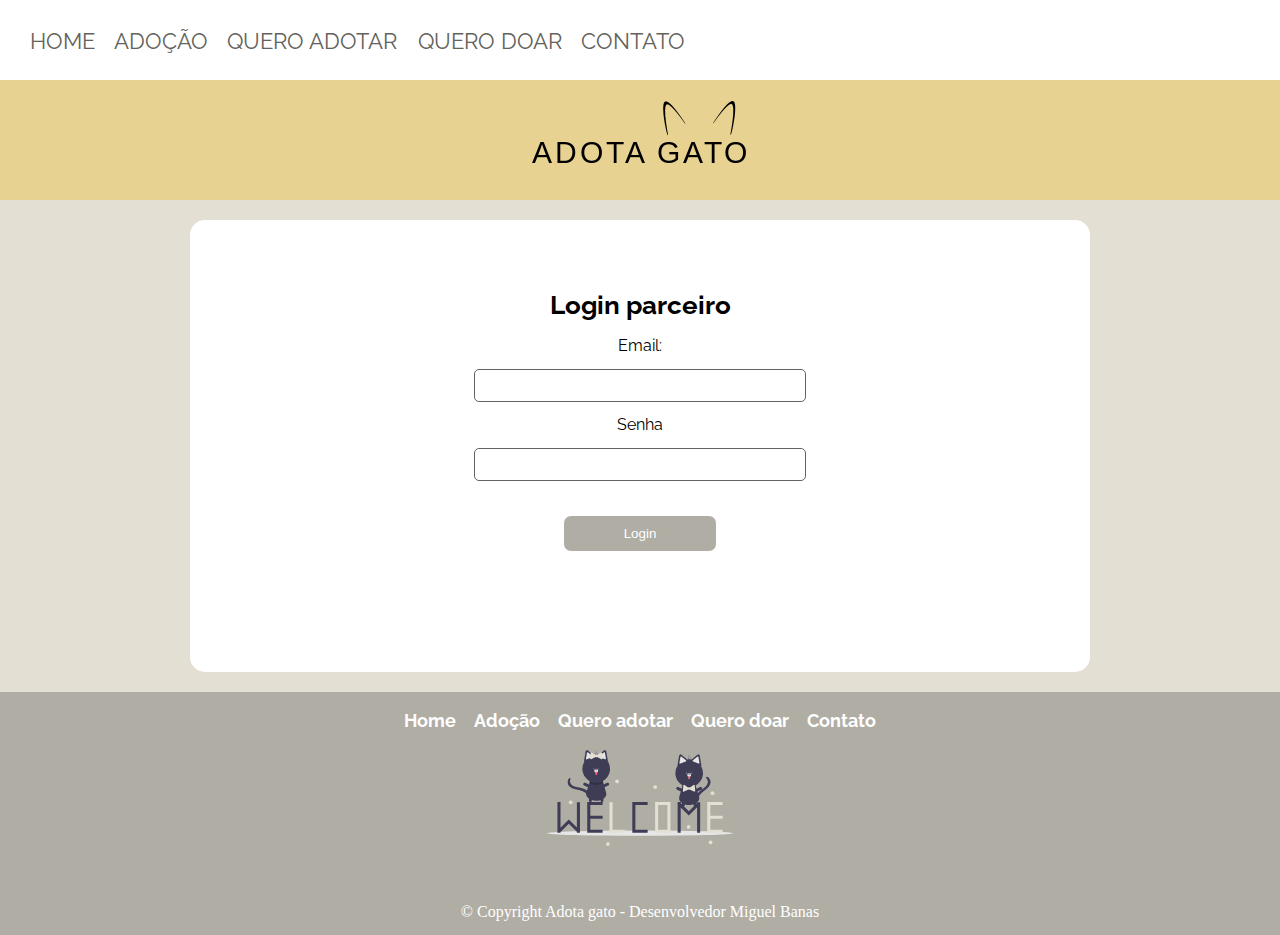
<file: querodoar.html>
<!DOCTYPE html>
<html lang="pt-br">
  <head>
    <meta charset="UTF-8" />
    <meta http-equiv="X-UA-Compatible" content="IE=edge" />
    <meta name="viewport" content="width=device-width, initial-scale=1.0" />
    <link rel="stylesheet" href="basic.css" />
    <link rel="stylesheet" href="reset.css" />
    <link rel="stylesheet" href="querodoar.css" />
    <link rel="preconnect" href="https://fonts.googleapis.com" />
    <link rel="preconnect" href="https://fonts.gstatic.com" crossorigin />
    <link
      href="https://fonts.googleapis.com/css2?family=Raleway:ital,wght@0,100;0,200;0,300;0,400;0,500;0,600;0,700;0,800;0,900;1,100;1,200;1,300;1,400;1,500;1,600;1,700;1,800;1,900&display=swap"
      rel="stylesheet"
    />
    <link rel="shortcut icon" href="assets/icone.ico" type="image/x-icon" />
    <title>Adota Gato</title>
  </head>
  <body>
    <div class="principal">
      <nav>
        <ul class="lista">
          <li class="lista-item"><a href="index.html">Home</a></li>
          <li class="lista-item"><a href="adocao.html">Adoção</a></li>
          <li class="lista-item">
            <a href="queroadotar.html">Quero adotar</a>
          </li>
          <li class="lista-item"><a href="querodoar.html">Quero doar</a></li>
          
          <li class="lista-item"><a href="contato.html">Contato</a></li>
        </ul>
      </nav>
      <header>
        <img src="assets/logo.png" alt="" />
      </header>

      <main>
        <div class="conteudo">
          <h2 class="conteudo-texto conteudo-titulo">Login parceiro</h2>
          <div class="tela-login">
            <form action="">
              <fieldset>
                <label for="login">Email:</label>
                <input type="email" name="" id="login" class="login" required/>
                <label for="senha">Senha</label
                ><input type="password" name="" id="senha" class="login" required/>
              </fieldset>
              <button class="enviar"><a href="cadastro.html">Login</a></button>
              
            </form>
          </div>
        </div>
      </main>

      <footer>
        <ul class="rodape">
          <li class="rodape-lista">
            <ul>
              <li><a href="index.html">Home</a></li>
              <li><a href="adocao.html">Adoção</a></li>
              <li><a href="queroadotar.html">Quero adotar</a></li>
              <li><a href="querodoar.html">Quero doar</a></li>
              
              <li><a href="contato.html">Contato</a></li>
            </ul>
          </li>
          <li class="rodape-lista">
            <img class="rodape-imagem" src="assets/rodape.svg" alt="" />
          </li>
        </ul>
        <p>&copy; Copyright Adota gato - Desenvolvedor Miguel Banas</p>
      </footer>
    </div>
  </body>
</html>
</file>
<file: basic.css>
/*---------- Geral ---------*/
.principal {
  background-color: #e3dfd3;
}

/*---------- Header ---------*/

.lista {
  background-color: #ffffff;
  width: 100%;
  height: 50px;
  padding: 30px 0 0 30px;
}

.lista-item {
  width: 5%;
  height: 45px;
  display: inline;
  text-transform: uppercase;
  font-size: 22px;
  margin-right: 15px;
}

.lista-item a {
  text-decoration: none;
  color: #63625c;
  font-family: "Raleway", sans-serif;
  transition: 1s;
}

.lista-item a:hover {
  color: #b0ada4;
}

header {
  text-align: center;
  width: 100%;
  height: 120px;
  background-color: #e8d292;
}

/*---------- Main ---------*/

/*---------- Footer ---------*/
footer {
  position: static;
  left: 0;
  bottom: 0;
  width: 100%;
  background-color: #b0ada4;
  color: #fff;
  font-size: 10px;
  text-align: center;
}

.rodape-imagem {
  width: 15%;
  padding: 20px;
}

.rodape {
  padding: 20px;
}

.rodape-lista li {
  width: 50%;
  display: inline;
  padding: 07px;
  font-size: 18px;
  font-weight: bold;
  font-family: "Raleway", sans-serif;
}

footer p {
  text-align: center;
  padding: 15px;
}

footer a {
  text-decoration: none;
  color: #fff;
}

footer a:hover {
  color: #e8d292;
}
</file>
<file: principal.css>
/*---------- Itens do main da index ---------*/


main{
    text-align: center;
}

/*---------- Banner 1 ---------*/

#banner{
    width: 70%;
    padding: 20px;
    border-radius: 30px;
}

/*---------- Conteudo 1 ---------*/

.conteudo{
    position: relative;
    width: 70%;
    margin: auto;
    background-color: #fff;
    border: 2px solid #fff;
    border-radius: 15px;
    
}

.conteudo-texto{
    text-align: left;
    margin: 10px;
    font-family: 'Raleway', sans-serif;
    padding: 20px;

}

.conteudo-titulo{
    padding: 20px;
    font-family: 'Raleway', sans-serif;
    font-size: 26px;
    font-weight: bold;

}

.conteudo-titulo-secundario{
    padding: 20px;
    font-family: 'Raleway', sans-serif;
    font-size: 20px;
    font-weight: 600;

}

.lista-processo .item{
    width: 20%;
    display: inline-block;
    margin: 0 0 0 15px;
    vertical-align: top;
}

.processo{
    width: 120px;
}

.conteudo-texto-lista {
    padding: 20px;
    font-family: 'Raleway', sans-serif;
    font-size: 16px;
    list-style: circle;
    list-style-position: inside;
}

.conteudo-texto-lista li{
    text-align: left;
    padding: 5px;
}

p strong{
    font-weight: bold;
}

#btn-adocao{
    margin-bottom: 10px;
    height: 40px;
    background-color: #B0ADA4;
    border: none;
    border-radius: 10px;
    margin: 20px;
    transition: 1s;
}

#btn-adocao:hover{
    background-color: #E8D292;
}

#link-adocao{
    text-decoration: none;
    color: #fff;
    font-weight: bold;
}

/*---------- Banner 2 ---------*/

#banner2{
    width: 70%;
    padding: 20px;
    border-radius: 30px;
}

/*---------- Conteudo 2 ---------*/

.conteudo2{
    position: relative;
    width: 70%;
    margin: auto;
    background-color: #fff;
    border: 2px solid #fff;
    border-radius: 15px;
    margin-bottom: 20px;
    
}

#apoiador{
    width: 30%;
}

#ajuda-financeira{
    margin-bottom: 10px;
    height: 40px;
    background-color: #B0ADA4;
    border: none;
    border-radius: 10px;
    transition: 1s;
}

#ajuda-financeira:hover{
    background-color: #E8D292;
}

#ajuda-financeira a{
    text-decoration: none;
    color: #fff;
    font-weight: bold;
}
</file>
<file: adocao.css>
.conteudo {
  position: relative;
  width: 70%;
  margin: auto;
  background-color: #fff;
  border: 2px solid #fff;
  border-radius: 15px;
  margin: 20px auto 20px auto;
}

.conteudo-texto {
  text-align: left;
  font-family: "Raleway", sans-serif;
  padding: 20px;
}

.conteudo-texto2 {
  text-align: left;
  font-family: "Raleway", sans-serif;
  padding: 30px;
  margin: 10px;
  text-indent: 2rem;
  line-height: 2rem;
  text-align: justify;
}

.conteudo-titulo {
  padding: 20px;
  font-family: "Raleway", sans-serif;
  font-size: 26px;
  font-weight: bold;
}

.conteudo {
  margin: 10px auto 10px auto;
  text-align: center;
}

.conteudo2 li {
  width: 35%;
  display: inline-block;
  padding: 5px;
  vertical-align: top;
}

.conteudo2 img {
  border-radius: 5px;
  transition: 1s;
}

.conteudo2 img:hover{
  transform: scale(0.9);
}

.conteudo1 img {
  border-radius: 5px;
  transition: 1s;
}

.conteudo1 img:hover{
  transform: scale(1.1);
}

.conteudo1 li {
  display: inline-block;
  padding: 5px;
  box-sizing: border-box;
}

.conteudo1 img {
  border-radius: 5px;
}
</file>
<file: cadastro.css>
.conteudo {
  position: relative;
  width: 70%;
  margin: auto;
  background-color: #fff;
  border: 2px solid #fff;
  border-radius: 15px;
  margin: 20px auto;
  text-align: center;
  font-family: "Raleway", sans-serif;
}

.conteudo h2 {
  padding: 20px;
  margin-top: 20px;
  font-family: "Raleway", sans-serif;
  font-size: 26px;
  font-weight: bold;
  text-align: left;
}

.dados-gatinhos li {
  width: 30%;
  height: 210px;
  border: 1px solid #000;
  border-radius: 5px;
  display: inline-block;
  vertical-align: bottom;
  padding: 10px;
  text-align: center;
  margin: 20px 0;
}

.dados-gatinhos img{
    border-radius: 5px;
}

.dados-gatinhos button {
  margin: 20px auto 10px auto;
  display: block;
  width: 10em;
  height: 3em;
  border: none;
  background-color: #b0ada4;
  border-radius: 7px;
  transition: 1s;
  color: #fff;
}

.dados-gatinhos button:hover {
  background-color: #e8d292;
}

.dados-texto{
    padding: 10px;
}

strong{
    font-weight: bold;
}

.ativo {
  color: green;
  font-weight: bold;
}
</file>
<file: contato.css>
.conteudo {
  position: relative;
  width: 70%;
  margin: auto;
  background-color: #fff;
  border: 2px solid #fff;
  border-radius: 15px;
  margin: 20px auto 20px auto;
}

.conteudo-texto {
  text-align: left;
  font-family: "Raleway", sans-serif;
  padding: 20px;
}

.conteudo-titulo {
  padding: 20px;
  font-family: "Raleway", sans-serif;
  font-size: 26px;
  font-weight: bold;
}

form{
    text-align: left;
    margin: 10px;
    font-family: 'Raleway', sans-serif;
    padding: 20px;
    margin: auto;
}

.input-contato {
  display: block;
  margin: 6px;
  padding: 7px 0;
  width: 60%;
  border-radius: 5px;
  border: 1px solid #63625c;
  transition: 200ms;
}

.input-contato:active {
  transform: scale(1.1);
}

#enviar{
    padding: 10px 30px;
    border: none;
    background-color: #B0ADA4;
    border-radius: 7px;
    margin: 20px;
    transition: 1s;
    color: #fff;
}

#enviar:hover{
    background-color: #E8D292;
}
</file>
<file: interesse.css>
/*---------- Dados da pessoa ----------*/

.conteudo{
    position: relative;
    width: 70%;
    margin: auto;
    background-color: #fff;
    border: 2px solid #fff;
    border-radius: 15px;
    margin: 20px auto ;
    
}

.conteudo-texto{
    text-align: left;
    margin: 10px;
    font-family: 'Raleway', sans-serif;
    padding: 20px;

}

.conteudo-titulo{
    padding: 20px;
    font-family: 'Raleway', sans-serif;
    font-size: 26px;
    font-weight: bold;

}

form{
    text-align: left;
    margin: 10px;
    font-family: 'Raleway', sans-serif;
    padding: 20px;
    margin: auto;
}

.pessoal{
    width: 65%;

}

.pessoal label{
    padding: 0 10px;
}

.pessoal legend{
    margin-bottom: 15px;
}

.pessoal-input{
    display: block;
    margin: 6px;
    padding: 7px 0;
    width: 60%;
    border-radius: 5px;
    border: 1px solid #63625C;
    transition: 200ms;
}

.pessoal-input:active{
    transform: scale(1.1);
}

.radio{
    margin-top: 10px;
    padding: 10px;
}

.label-outro{
    display: block;
    margin-top: 15px;
}

/*---------- Dados do animal ----------*/
.animal{
    width: 45%;
    margin: 10px;
    padding: 10px;
    border: 1px dotted #63625C;
    border-radius: 7px;
    
}

.animal label, .animal p{
    padding: 0 10px;
    margin: 10px;
}

.animal legend{
    margin-bottom: 15px;
}

.animal-input{
    display: block;
    margin: 6px;
    padding: 7px 0;
    width: 60%;
    border-radius: 5px;
    border: 1px solid #63625C;
    transition: 200ms;
}

.animal-input:active{
    transform: scale(1.1);
}

/*---------- termo de aceite ----------*/
.aceita{
    text-align: center;
    margin: 30px auto;
    padding: 10px;
}

.enviar{
    margin: auto;
    text-align: center;
}

.btn-enviar{
    padding: 10px 30px;
    border: none;
    background-color: #B0ADA4;
    border-radius: 7px;
    margin: 20px;
    transition: 1s;
    color: #fff;

}

.btn-enviar:hover{
    background-color: #E8D292;
}
</file>
<file: queroadotar.css>
body {
  background-color: #e3dfd3;
}

main {
  margin: auto;
  text-align: center;
}

.conteudo {
  position: relative;
  width: 70%;
  background-color: #fff;
  border: 2px solid #fff;
  border-radius: 15px;
  margin: 20px auto 20px auto;
}

.conteudo-texto {
  text-align: left;
  margin: 10px;
  font-family: "Raleway", sans-serif;
  padding: 20px;
}

.conteudo-titulo {
  padding: 20px;
  font-family: "Raleway", sans-serif;
  font-size: 26px;
  font-weight: bold;
}

.lista-gato {
  padding: 20px;
  margin-bottom: 20px;
}

.lista-gato li {
  display: inline-block;
  margin-right: 25px;
  box-shadow: 0px 0px 0px 10px rgba(224, 220, 220, 0.75);
  -webkit-box-shadow: 0px 0px 0px 10px rgba(224, 220, 220, 0.75);
  -moz-box-shadow: 0px 0px 0px 10px rgba(224, 220, 220, 0.75);
  border-radius: 15px;
}

.lista-gato img {
  border-radius: 15px 15px 0 0;
}

.lista-gato p {
  font-family: "Raleway", sans-serif;
  padding: 5px;
}

p strong{
    font-weight: bold;
}

.lista-gato button {
  background-color: #b0ada4;
  border: none;
  border-radius: 10px;
  margin-bottom: 10px;
  margin-top: 10px;
  padding: 10px;
  transition: 1s;
  
}

.lista-gato button:hover {
  background-color: #e8d292;
  transform: scale(1.1);
}

.lista-gato a {
  padding: 50px;
  text-decoration: none;
  color: #fff;
}

.ant-prox{
  padding: 20px;
  text-decoration: none;
  color: #000;
  transition: 1s;
  color: #635A3F;
  font-size: 18px;
  font-weight: 600;
  font-family: "Raleway", sans-serif;
  
}

.ant-prox:hover{
  font-size: 20px;
  color: #E8D292;
}
</file>
<file: querodoar.css>
.conteudo {
  position: relative;
  width: 70%;
  height: 28rem;
  margin: auto;
  background-color: #fff;
  border: 2px solid #fff;
  border-radius: 15px;
  margin: 20px auto;
  text-align: center;
}

.conteudo h2 {
  padding: 20px;
  margin-top: 50px;
  font-family: "Raleway", sans-serif;
  font-size: 26px;
  font-weight: bold;
}

.conteudo label {
  text-align: left;
  margin: 10px;
  font-family: "Raleway", sans-serif;
  padding: 20px;
  text-align: center;
}

.login {
  width: 35%;
  display: block;
  margin: 15px auto;
  padding: 8px;
  border: 1px solid #63625c;
  border-radius: 5px;
  transition: 200ms;
}

.login:active{
  transform: scale(1.1);
}


.enviar {
  margin: 20px;
  padding: 10px 60px;
  border: none;
  background-color: #b0ada4;
  border-radius: 7px;
  margin: 20px;
  transition: 1s;
}

.enviar a{
  text-decoration: none;
  color: #fff;
}

.enviar:hover{
  background-color: #E8D292;
}
</file>
